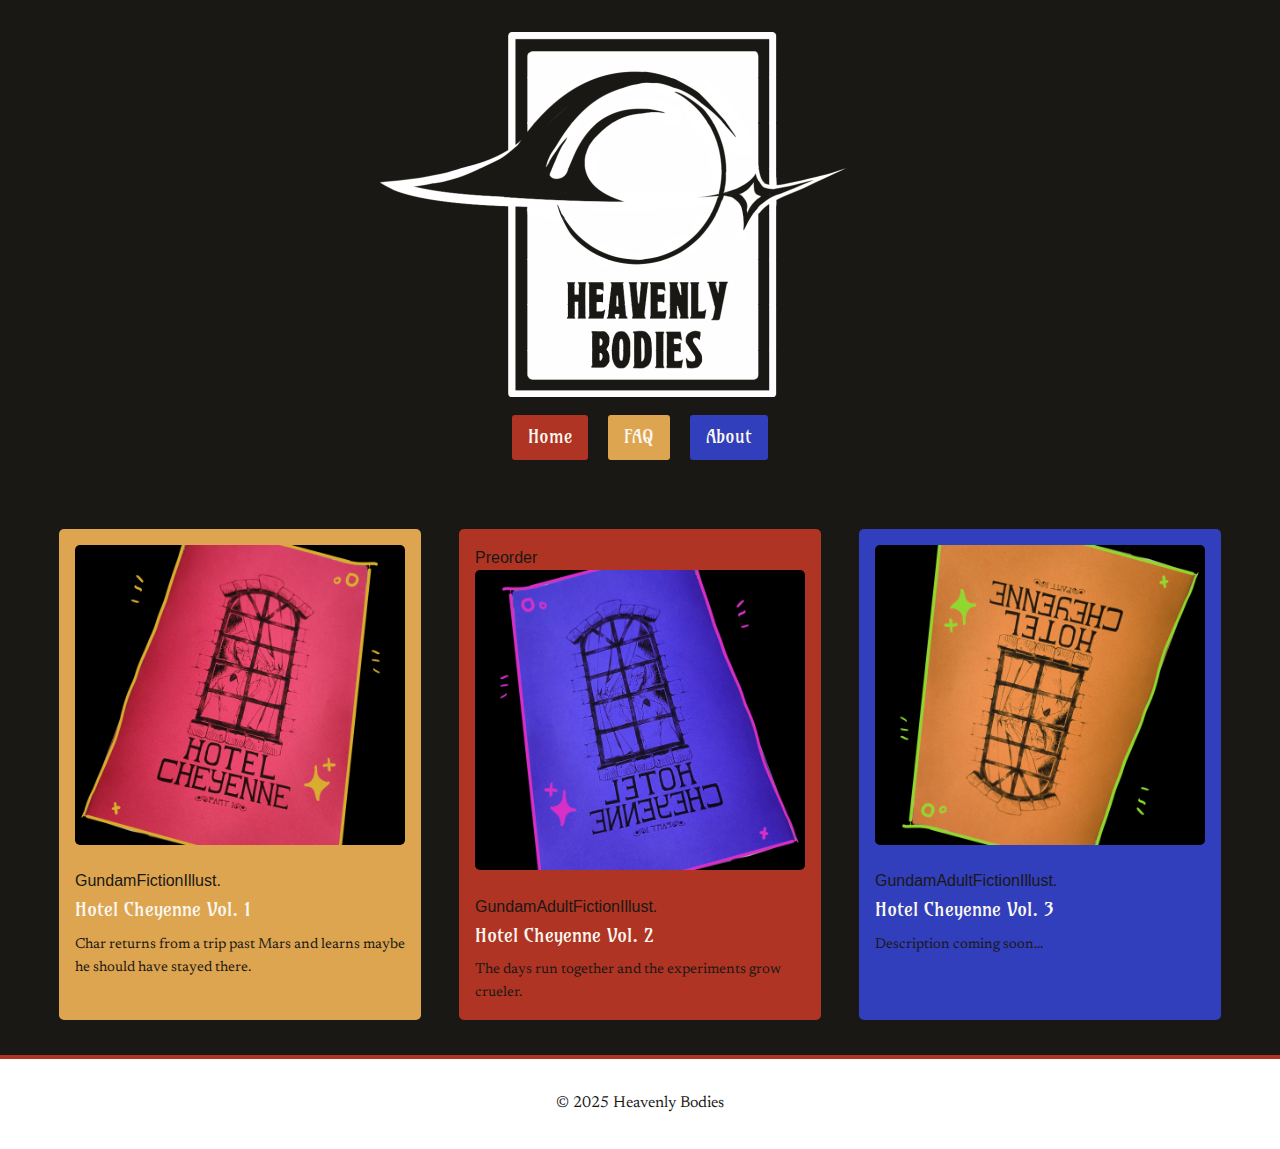
<file: index.html>
<!DOCTYPE html>
<html lang="en">
<head>
    <meta charset="UTF-8">
    <meta name="viewport" content="width=device-width, initial-scale=1.0">
    <link rel="stylesheet" href="style/styles.css">
    <script src="script/components.js"></script>
    <title>Heavenly Bodies</title>
</head>
<body>
    <header></header>

    <main>
        <!-- Product Card 1 -->
        <a href="product.html?id=1" class="product-card yellow">
            <!--<span class="preorder-sticker">Preorder</span>-->
            <img src="img/issue1.png" alt="Zine Issue 1">
            <div class="tags"><span>Gundam</span><span>Fiction</span><span>Illust.</span></div>
            <h3>Hotel Cheyenne Vol. 1</h3>
            <p>Char returns from a trip past Mars and learns maybe he should have stayed there.</p>
        </a>

        <!-- Product Card 2 -->
        <a href="product.html?id=2" class="product-card red">
            <span class="preorder-sticker">Preorder</span>
            <img src="img/issue2.png" alt="Zine Issue 2">
            <div class="tags"><span>Gundam</span><span>Adult</span><span>Fiction</span><span>Illust.</span></div>
            <h3>Hotel Cheyenne Vol. 2</h3>
            <p>The days run together and the experiments grow crueler.</p>
        </a>

        <!-- Product Card 3 -->
        <a href="product.html?id=3" class="product-card blue coming-soon">
            <img src="img/issue3.png" alt="Zine Issue 3">
            <div class="tags"><span>Gundam</span><span>Adult</span><span>Fiction</span><span>Illust.</span></div>
            <h3>Hotel Cheyenne Vol. 3</h3>
            <p>Description coming soon...</p>
        </a>

    </main>

    <footer></footer>
</body>
</html>
</file>
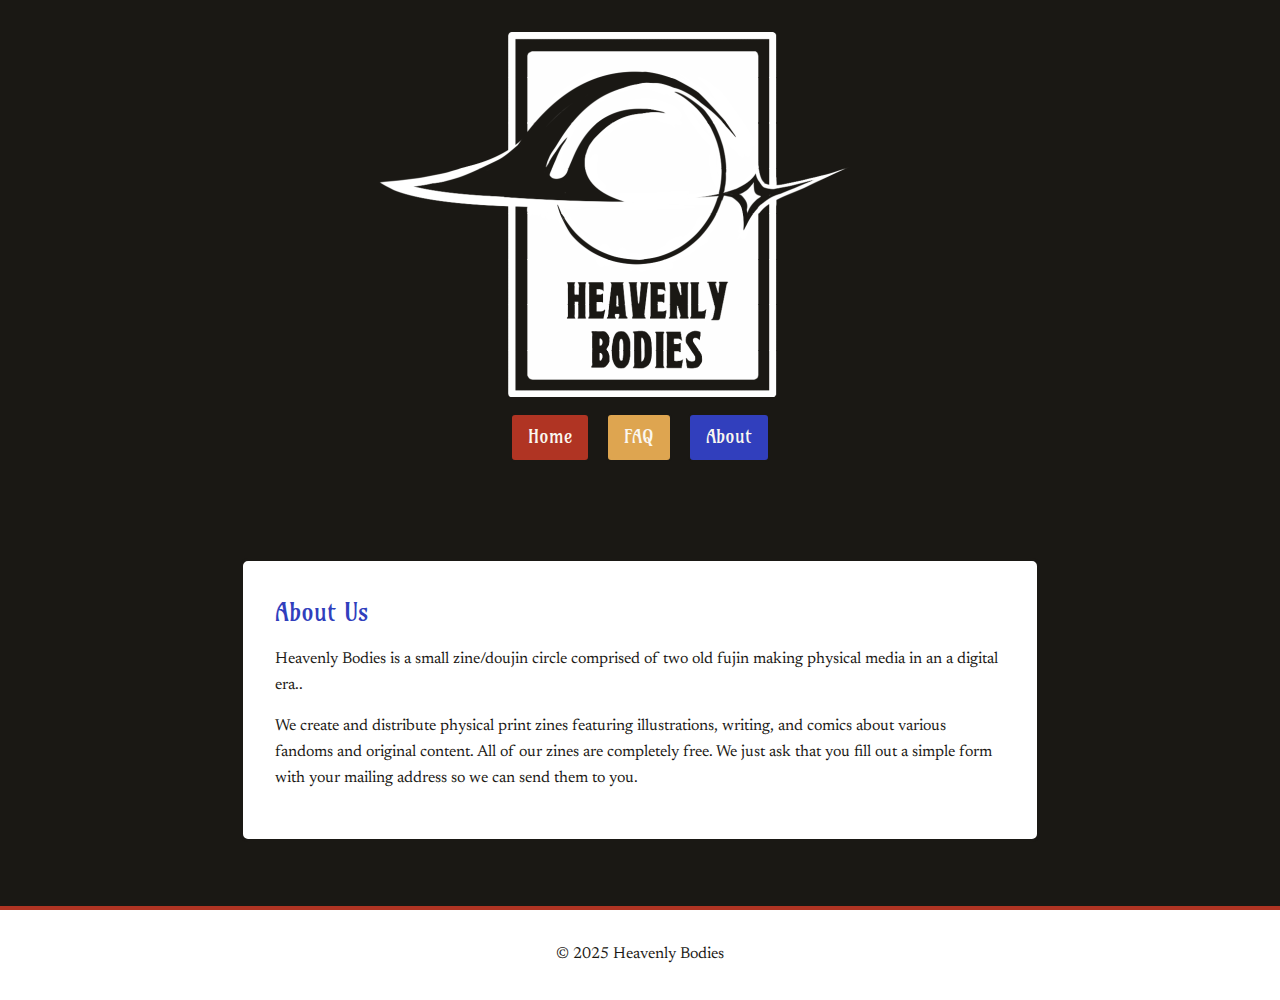
<file: about.html>
<!DOCTYPE html>
<html lang="en">
<head>
    <meta charset="UTF-8">
    <meta name="viewport" content="width=device-width, initial-scale=1.0">
    <link rel="stylesheet" href="style/styles.css">
    <script src="script/components.js"></script>
    <title>About - Heavenly Bodies</title>
</head>
<body>
    <header></header>

    <main>
        <div class="content">
            <h2>About Us</h2>
            <p>
                Heavenly Bodies is a small zine/doujin circle comprised of two old fujin making physical media in an a digital era..
            </p>
            <p>
                We create and distribute physical print zines featuring illustrations, writing, and comics about various fandoms and original content.
                All of our zines are completely free. We just ask that you fill out a simple form with your mailing address so we can send them to you.
            </p>
        </div>
    </main>

    <footer></footer>

</body>
</html>
</file>
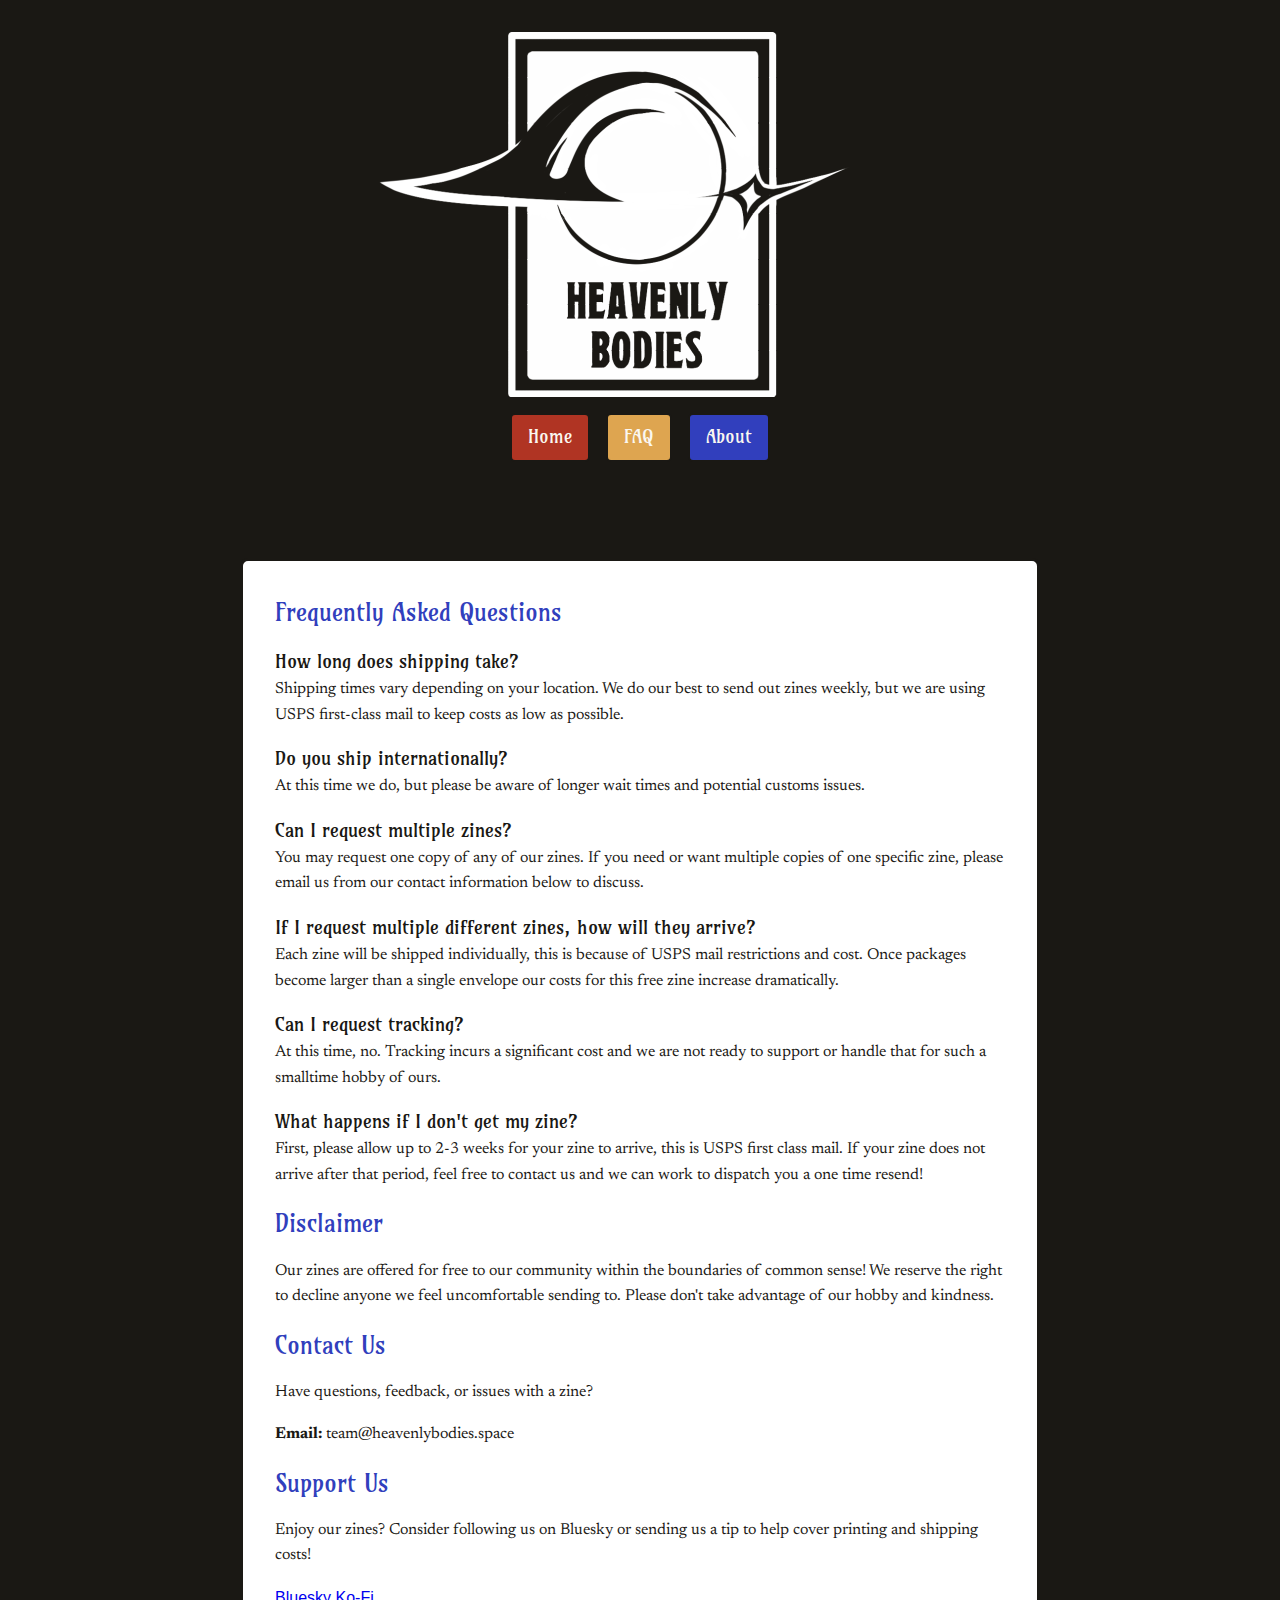
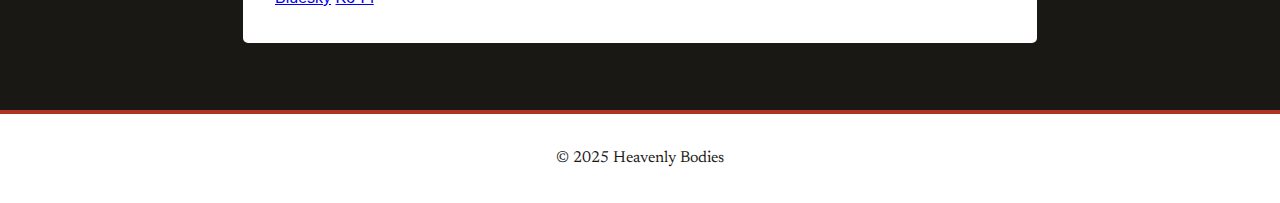
<file: contact.html>
<!DOCTYPE html>
<html lang="en">
<head>
    <meta charset="UTF-8">
    <meta name="viewport" content="width=device-width, initial-scale=1.0">
    <link rel="stylesheet" href="style/styles.css">
    <script src="script/components.js"></script>
    <title>FAQ - Heavenly Bodies</title>
</head>
<body>
    <header></header>

    <main>
        <div class="content">
            <h2>Frequently Asked Questions</h2>

            <h3>How long does shipping take?</h3>
            <p>Shipping times vary depending on your location. We do our best to send out zines weekly, but we are using USPS first-class mail to keep costs as low as possible.</p>

            <h3>Do you ship internationally?</h3>
            <p>At this time we do, but please be aware of longer wait times and potential customs issues.</p>

            <h3>Can I request multiple zines?</h3>
            <p>You may request one copy of any of our zines. If you need or want multiple copies of one specific zine, please email us from our contact information below to discuss.</p>

            <h3>If I request multiple different zines, how will they arrive?</h3>
            <p>Each zine will be shipped individually, this is because of USPS mail restrictions and cost. Once packages become larger than a single envelope our costs for this free zine increase dramatically.</p>

            <h3>Can I request tracking?</h3>
            <p>At this time, no. Tracking incurs a significant cost and we are not ready to support or handle that for such a smalltime hobby of ours.</p>

            <h3>What happens if I don't get my zine?</h3>
            <p>First, please allow up to 2-3 weeks for your zine to arrive, this is USPS first class mail. If your zine does not arrive after that period, feel free to contact us and we can work to dispatch you a one time resend!</p>

            <h2>Disclaimer</h2>
            <p>Our zines are offered for free to our community within the boundaries of common sense! We reserve the right to decline anyone we feel uncomfortable sending to. Please don't take advantage of our hobby and kindness.</p>

            <h2>Contact Us</h2>
            <p>Have questions, feedback, or issues with a zine?</p>
            <p><strong>Email:</strong> team@heavenlybodies.space</p>


            <h2>Support Us</h2>
            <p>Enjoy our zines? Consider following us on Bluesky or sending us a tip to help cover printing and shipping costs!</p>
            <a href="https://bsky.app/profile/hb-circle.bsky.social" class="pill">Bluesky</a>
            <a href="https://ko-fi.com/heavenlybodies" class="pill">Ko-Fi</a>
        </div>
    </main>

    <footer></footer>

</body>
</html>
</file>
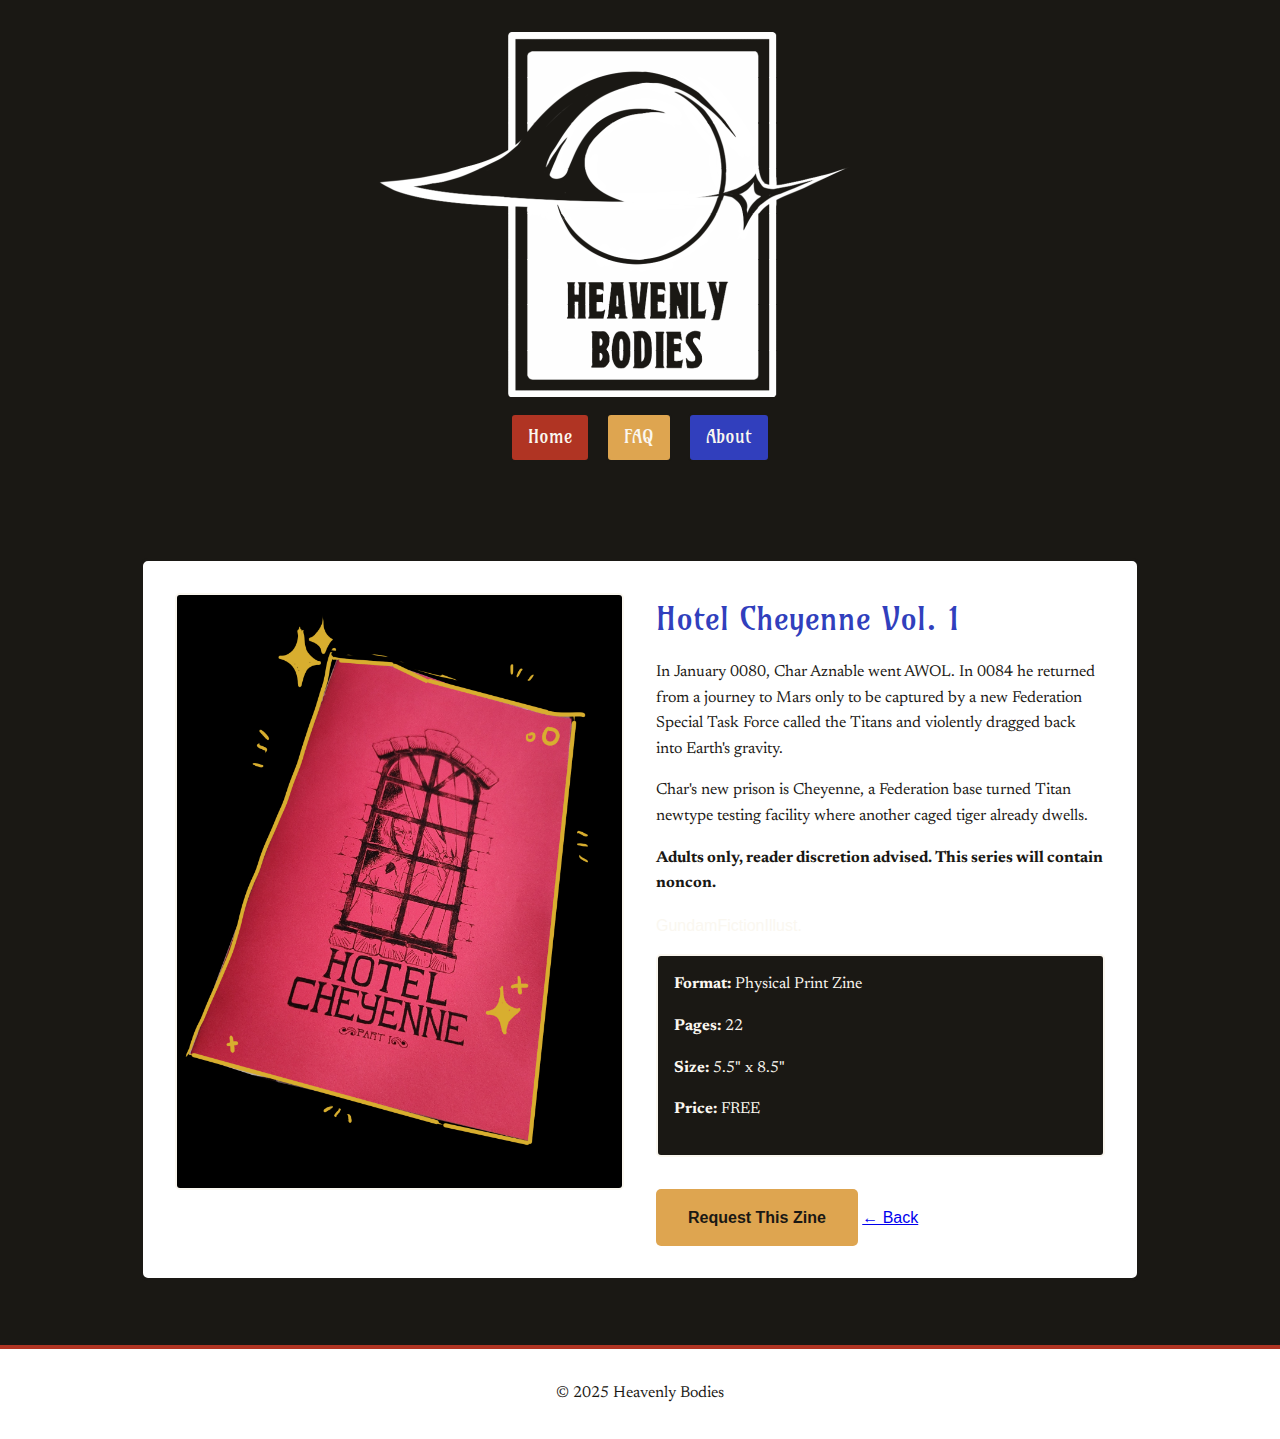
<file: product.html>
<!DOCTYPE html>
<html lang="en">
<head>
    <meta charset="UTF-8">
    <meta name="viewport" content="width=device-width, initial-scale=1.0">
    <link rel="stylesheet" href="style/styles.css">
    <link rel="stylesheet" href="style/product.css">
    <script src="script/components.js"></script>
    <title>Product - Heavenly Bodies</title>
</head>
<body>
    <header></header>

    <main>
        <div class="product-container">

            <div class="product-detail">
                <div class="product-image">
                    <img id="productImage" src="" alt="Zine">
                </div>

                <div class="product-info">
                    <h2 id="productTitle">Zine Title</h2>
                    <p id="productDescription">Description goes here.</p>
                    <div id="tagContainer" class="tags"></div>
                    <div class="product-details">
                        <p><strong>Format:</strong> Physical Print Zine</p>
                        <p><strong>Pages:</strong> <span id="pageCount">24</span></p>
                        <p><strong>Size:</strong> 5.5" x 8.5"</p>
                        <p><strong>Price:</strong> FREE</p>
                    </div>

                    <a href="" target="_blank" class="order-button" id="orderButton">
                        Request This Zine
                    </a>
                    <a href="index.html" class="back-button">&larr; Back</a>
                </div>
            </div>
        </div>
    </main>

    <footer></footer>

    <script>
        const products = {
            '1': {
                title: 'Hotel Cheyenne Vol. 1',
                tags: ['Gundam', 'Fiction', 'Illust.'],
                description: '<p>In January 0080, Char Aznable went AWOL. In 0084 he returned from a journey to Mars only to be captured by a new Federation Special Task Force called the Titans and violently dragged back into Earth\'s gravity.</p><p> Char\'s new prison is Cheyenne, a Federation base turned Titan newtype testing facility where another caged tiger already dwells.</p><p><strong>Adults only, reader discretion advised. This series will contain noncon.</strong></p>',
                image: 'img/issue1.png',
                pages: 22,
                formUrl: 'https://cryptpad.fr/form/#/2/form/view/WItgFsuVwyOr2IK2tMTsi4ISWniyQqaCR26j9Rbwzjs/'
            },
            '2': {
                title: '',
                tags: ['Gundam','Adult', 'Fiction', 'Illust.'],
                description: '<p>Description Pending...</p>',
                image: 'img/issue2.png',
                pages: 28,
                formUrl: 'https://cryptpad.fr/form/#/2/form/view/WItgFsuVwyOr2IK2tMTsi4ISWniyQqaCR26j9Rbwzjs/'
            },
            '3': {
                title: '',
                tags: ['Gundam','Adult', 'Fiction', 'Illust.'],
                description: '',
                image: 'img/issue3.png',
                pages: 32,
                formUrl: ''
            }
        };

        const urlParams = new URLSearchParams(window.location.search);
        const productId = urlParams.get('id') || '1';
        const product = products[productId];

        if (product) {
            let tags = '';
            product.tags.forEach(tag => {
                tags+= `<span>${tag}</span>`
            });

            document.getElementById('productTitle').textContent = product.title;
            document.getElementById('productDescription').innerHTML = product.description;
            document.getElementById('productImage').src = product.image;
            document.getElementById('productImage').alt = product.title;
            document.getElementById('pageCount').textContent = product.pages;
            document.getElementById('orderButton').href = product.formUrl;
            document.getElementById('tagContainer').innerHTML = tags;
        }


    </script>
</body>
</html>
</file>
<file: style/product.css>
/* ===== PRODUCT PAGE ===== */
.product-container {
    max-width: 1200px;
    margin: 0 auto;
    padding: 0 1rem;
}

.back-link {
    display: inline-block;
    color: var(--accent-3);
    text-decoration: none;
    margin-bottom: 1rem;
    font-weight: bold;
}

.back-link:hover {
    color: var(--accent-2);
}

.product-detail {
    max-width: 1000px;
    margin: 2rem auto;
    padding: 2rem;
    background-color: var(--card-bg);
    border: 3px solid var(--card-text);
    border-radius: 8px;
    display: grid;
    grid-template-columns: 1fr 1fr;
    gap: 2rem;
}

.product-image img {
    width: 100%;
    border-radius: 5px;
    border: 2px solid var(--text);
}

.product-info h2 {
    font-size: 2rem;
    color: var(--accent-3);
    margin-bottom: 1rem;
}
#productDescription {
    color: var(--card-text);
}
.product-info p {
    margin-bottom: 1rem;
}

.product-details {
    background-color: var(--bg);
    border: 2px solid var(--text);
    padding: 1rem;
    margin: 1rem 0;
    border-radius: 5px;
    color: var(--text);
}

.order-button {
    display: inline-block;
    background-color: var(--accent-1);
    color: var(--bg);
    text-decoration: none;
    padding: 1rem 2rem;
    border-radius: 5px;
    font-weight: bold;
    margin-top: 1rem;
}

.order-button:hover {
    background-color: var(--accent-2);
}

/* ===== MOBILE ===== */
@media (max-width: 768px) {
    .product-detail {
        grid-template-columns: 1fr;
    }
}
</file>
<file: style/styles.css>
@import url('https://fonts.googleapis.com/css2?family=Amarante&family=Newsreader:ital,opsz,wght@0,6..72,200..800;1,6..72,200..800&display=swap');

/* ===== BASIC RESET ===== */
* {
    margin: 0;
    padding: 0;
    box-sizing: border-box;
}

/* ===== THEME COLORS ===== */
:root {
    --text: #FAF7F0;
    --bg: #1A1814;
    --card-bg: #FFFFFF;
    --card-text: #1A1814;
    --accent-1: #DEA550;
    --accent-2: #B03423;
    --accent-3: #313FBD;
}

/* ===== FONTS ===== */
h1,h2,h3,h4,h5, nav {
    font-family: "Amarante", serif;
    font-weight: 400;
    font-style: normal;
}

p {
    font-family: "Newsreader", serif;
    font-optical-sizing: auto;
    font-weight: 400;
    font-style: normal;
}

/* ===== BODY ===== */
body {
    font-family: Arial, sans-serif;
    background-color: var(--bg);

    background-size: 100% 100%;
    background-repeat: no-repeat;
    color: var(--text);
    line-height: 1.6;
    display: flex;
    flex-direction: column;
    min-height: 100vh;
}

/* ===== HEADER ===== */
header {
    background-color: var(--bg);
    color: var(--text);
    text-align: center;
    padding: 2rem;
}

header h1 {
    font-size: 2.5rem;
    margin-bottom: 0.5rem;
}

header p {
    font-size: 1.1rem;
    margin-bottom: 1.5rem;
}

header img {
    filter: brightness(0) invert(1);
    display: block;
    margin: 0 auto;
    padding-bottom: 1em;
}

/* ===== NAVIGATION ===== */
nav {
    display: flex;
    justify-content: center;
    gap: 1rem;
    flex-wrap: wrap;
    font-size: large;
}

nav a {
    color: var(--text);
    text-decoration: none;
    border: 2px solid var(--bg);
    padding: 0.5rem 1rem;
    border-radius: 5px;
}

nav a:hover {
    background-color: var(--bg);
    border: 2px solid var(--text);
    color: var(--text);
}

/* ===== MAIN CONTENT ===== */
main {
    max-width: 1200px;
    margin: 2rem auto;
    padding: 0 1rem;
    display: grid;
    grid-template-columns: repeat(auto-fit, minmax(250px, 1fr));
    gap: 2rem;
    flex: 1;
}

/* ===== PRODUCT CARDS ===== */
.product-card {
    background-color: var(--card-bg);
    border: 3px solid var(--card-text);
    border-radius: 8px;
    padding: 1rem;
    text-decoration: none;
    color: var(--card-text);
    transition: all 0.3s;

}

.product-card:hover {
    transform: translateY(-5px);
}

.yellow{
    background-color: var(--accent-1);
}

.red{
    background-color: var(--accent-2);
}

.blue{
    background-color: var(--accent-3);
}
.product-card img {
    width: 100%;
    height: 300px;
    object-fit: cover;
    border-radius: 5px;
    margin-bottom: 1rem;
}

.product-card h3 {
    font-size: 1.2rem;
    margin-bottom: 0.5rem;
    color: var(--text);
}

.product-card p {
    font-size: 0.9rem;
}

/* ===== FOOTER ===== */
footer {
    background-color: var(--card-bg);
    color: var(--card-text);
    text-align: center;
    padding: 2rem;
    border-top: 4px solid var(--accent-2);
}

/* ===== CONTENT PAGES ===== */
.content {
    max-width: 800px;
    margin: 2rem auto;
    padding: 2rem;
    background-color: var(--card-bg);
    border: 3px solid var(--card-text);
    color: var(--card-text);
    border-radius: 8px;
}

.content h2 {
    color: var(--accent-3);
    margin-bottom: 1rem;
}

.content p {
    margin-bottom: 1rem;
}

/* ===== MOBILE ===== */
@media (max-width: 768px) {
    header h1 {
        font-size: 2rem;
    }

    header img {
        max-width: 300px;
    }

    main {
        grid-template-columns: 1fr;
    }
}
</file>
